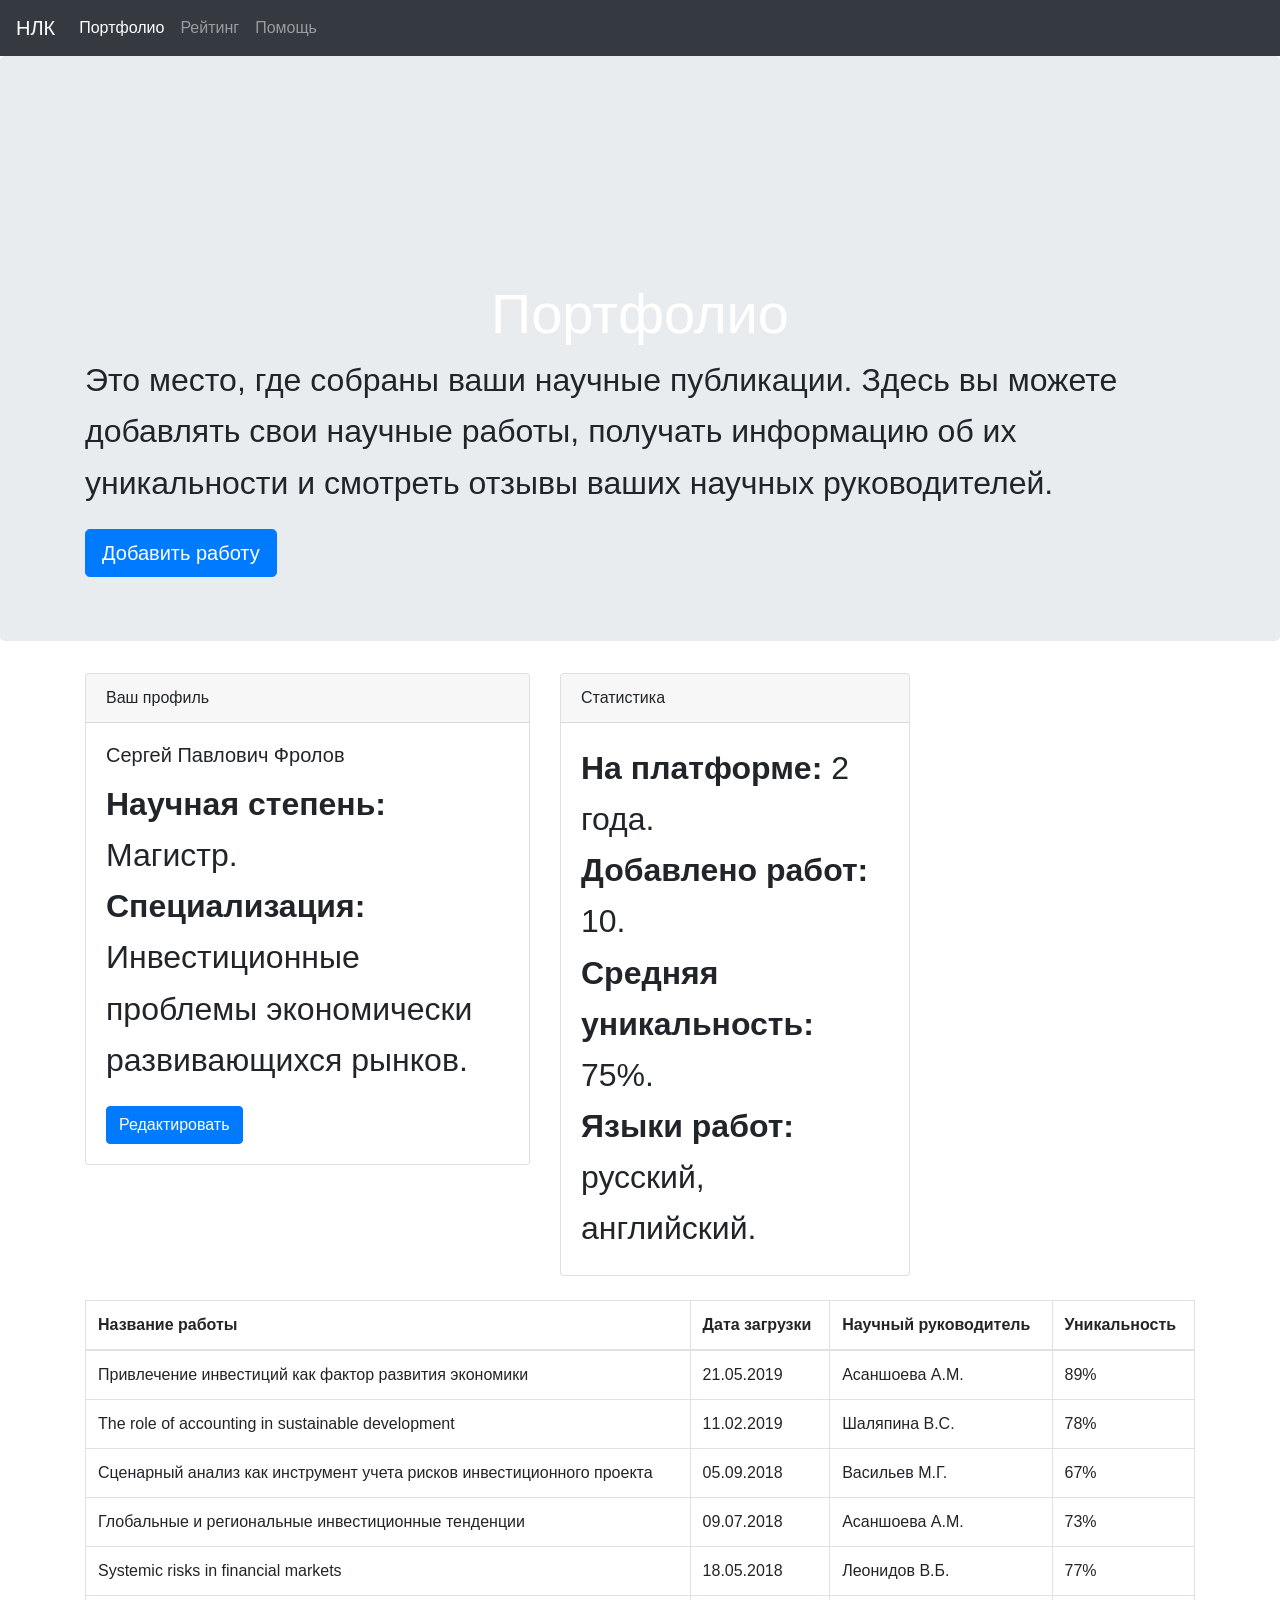
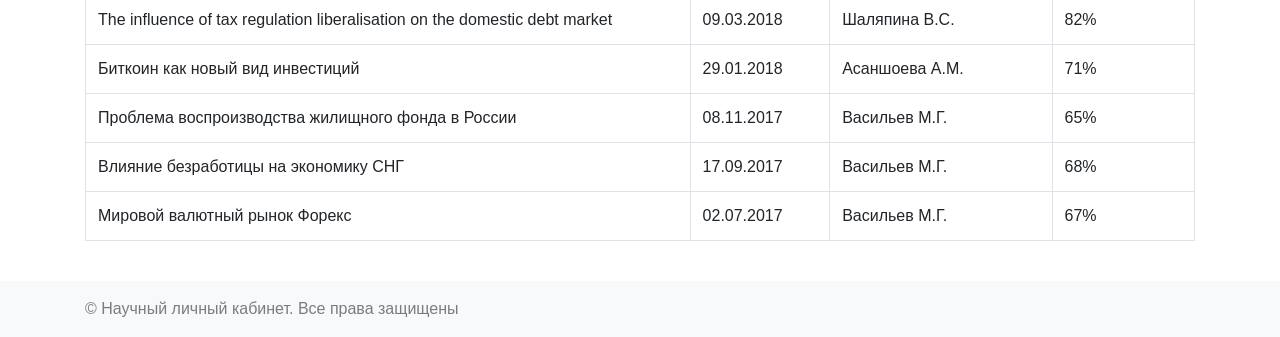
<file: bootstrap-1.html>
<!doctype html>
<html lang="ru">
  <head>
    <!-- Required meta tags -->
    <meta charset="utf-8" />
    <meta
      name="viewport"
      content="width=device-width, initial-scale=1, shrink-to-fit=no"
    />

    <!-- Bootstrap CSS -->
    <script
      src="https://code.jquery.com/jquery-3.3.1.slim.min.js"
      integrity="sha384-q8i/X+965DzO0rT7abK41JStQIAqVgRVzpbzo5smXKp4YfRvH+8abtTE1Pi6jizo"
      crossorigin="anonymous"
    ></script>
    <script
      src="https://cdn.jsdelivr.net/npm/popper.js@1.14.6/dist/umd/popper.min.js"
      integrity="sha384-wHAiFfRlMFy6i5SRaxvfOCifBUQy1xHdJ/yoi7FRNXMRBu5WHdZYu1hA6ZOblgut"
      crossorigin="anonymous"
    ></script>

    <link
      rel="stylesheet"
      href="https://cdn.jsdelivr.net/npm/bootstrap@4.2.1/dist/css/bootstrap.min.css"
      integrity="sha384-GJzZqFGwb1QTTN6wy59ffF1BuGJpLSa9DkKMp0DgiMDm4iYMj70gZWKYbI706tWS"
      crossorigin="anonymous"
    />
    <script
      src="https://cdn.jsdelivr.net/npm/bootstrap@4.2.1/dist/js/bootstrap.min.js"
      integrity="sha384-B0UglyR+jN6CkvvICOB2joaf5I4l3gm9GU6Hc1og6Ls7i6U/mkkaduKaBhlAXv9k"
      crossorigin="anonymous"
    ></script>

    <link rel="stylesheet" href="style.css" />
    <title>Hello, world!</title>
  </head>

  <body>
    <nav class="navbar navbar-expand-lg navbar-dark bg-dark">
      <a class="navbar-brand" href="#">НЛК</a>
      <button
        class="navbar-toggler"
        type="button"
        data-toggle="collapse"
        data-target="#navbarNavAltMarkup"
        aria-controls="navbarNavAltMarkup"
        aria-expanded="false"
        aria-label="Toggle navigation"
      >
        <span class="navbar-toggler-icon"></span>
      </button>
      <div class="collapse navbar-collapse" id="navbarNavAltMarkup">
        <div class="navbar-nav">
          <a class="nav-item nav-link active" href="#"
            >Портфолио <span class="sr-only">(current)</span></a
          >
          <a class="nav-item nav-link" href="#">Рейтинг</a>
          <a class="nav-item nav-link" href="#">Помощь</a>
        </div>
      </div>
    </nav>

    <div class="jumbotron">
      <div class="container">
        <h1 class="display-4">Портфолио</h1>
        <p>
          Это место, где собраны ваши научные публикации. Здесь вы можете
          добавлять свои научные работы, получать информацию об их уникальности
          и смотреть отзывы ваших научных руководителей.
        </p>
        <a class="btn btn-primary btn-lg" href="#" role="button"
          >Добавить работу</a
        >
      </div>
    </div>

    <div class="container">
      <div class="row gy-4">
        <div class="col-12 col-md-5 col-lg-5 mb-4 mb-md-4">
          <div class="card">
            <div class="card-header">Ваш профиль</div>
            <div class="card-body">
              <h5 class="card-title">Сергей Павлович Фролов</h5>
              <p class="card-text">
                <b>Научная степень:</b> Магистр.<br /><b>Специализация:</b>
                Инвестиционные проблемы экономически развивающихся рынков.
              </p>
              <a href="#" class="btn btn-primary">Редактировать</a>
            </div>
          </div>
        </div>
        <div class="col-12 col-md-5 col-lg-4 mb-4 mb-md-4">
          <div class="card">
            <div class="card-header">Статистика</div>
            <div class="card-body">
              <p class="card-text">
                <b>На платформе:</b> 2 года.<br />
                <b>Добавлено работ:</b> 10.<br />
                <b>Средняя уникальность:</b> 75%.<br />
                <b>Языки работ:</b> русский, английский.
              </p>
            </div>
          </div>
        </div>
      </div>
    </div>

    <div class="container">
      <div class="table-responsive mb-4">
        <table class="table table-bordered">
          <thead>
            <tr>
              <th scope="col">Название работы</th>
              <th scope="col">Дата загрузки</th>
              <th scope="col">Научный руководитель</th>
              <th scope="col">Уникальность</th>
            </tr>
          </thead>
          <tbody>
            <tr>
              <td>Привлечение инвестиций как фактор развития экономики</td>
              <td>21.05.2019</td>
              <td>Асаншоева А.М.</td>
              <td>89%</td>
            </tr>
            <tr>
              <td>The role of accounting in sustainable development</td>
              <td>11.02.2019</td>
              <td>Шаляпина В.С.</td>
              <td>78%</td>
            </tr>
            <tr>
              <td>
                Сценарный анализ как инструмент учета рисков инвестиционного
                проекта
              </td>
              <td>05.09.2018</td>
              <td>Васильев М.Г.</td>
              <td>67%</td>
            </tr>
            <tr>
              <td>Глобальные и региональные инвестиционные тенденции</td>
              <td>09.07.2018</td>
              <td>Асаншоева А.М.</td>
              <td>73%</td>
            </tr>
            <tr>
              <td>Systemic risks in financial markets</td>
              <td>18.05.2018</td>
              <td>Леонидов В.Б.</td>
              <td>77%</td>
            </tr>
            <tr>
              <td>
                The influence of tax regulation liberalisation on the domestic
                debt market
              </td>
              <td>09.03.2018</td>
              <td>Шаляпина В.С.</td>
              <td>82%</td>
            </tr>
            <tr>
              <td>Биткоин как новый вид инвестиций</td>
              <td>29.01.2018</td>
              <td>Асаншоева А.М.</td>
              <td>71%</td>
            </tr>
            <tr>
              <td>Проблема воспроизводства жилищного фонда в России</td>
              <td>08.11.2017</td>
              <td>Васильев М.Г.</td>
              <td>65%</td>
            </tr>
            <tr>
              <td>Влияние безработицы на экономику СНГ</td>
              <td>17.09.2017</td>
              <td>Васильев М.Г.</td>
              <td>68%</td>
            </tr>
            <tr>
              <td>Мировой валютный рынок Форекс</td>
              <td>02.07.2017</td>
              <td>Васильев М.Г.</td>
              <td>67%</td>
            </tr>
          </tbody>
        </table>
      </div>
    </div>

    <nav class="navbar navbar-light bg-light">
      <div class="container">
        <span class="navbar-text"
          >© Научный личный кабинет. Все права защищены</span
        >
      </div>
    </nav>
  </body>
</html>
</file>
<file: style.css>
* {
  margin: 0;
  padding: 0;
}
body {
  font-family: 'Roboto', sans-serif;
  margin: 0;
  padding: 0;
  line-height: 1.5;
}
p {
  font-size: 32px;
  margin-bottom: 20px; /* Настраивай это значение под макет */
  line-height: 1.6;    /* А это решит проблему с межстрочным расстоянием */
}
header {
  background-color: #007765;
  
}
.header_menu {
  width: 1110px;
  margin: 0 auto;
  padding: 20px 0;
}
header nav {
  float: right;
  font-size: 24px;
  display: inline-block;
  color: white;
  display: inline-block;
}
header nav a {
  color: white;
  font-weight: 400;
}
header span {
  margin: 0 5px;
}
.pipernet {
  background-image: url(pipernet_img.webp);
  height: 404px;
}
h1 {
  font-size: 72px;
  font-weight: 500;
  color: white;
  text-align: center;
  padding-top: 160px;
}
.problem {
  background-color: #EEEEEE;
}

h2 {
  font-size: 68px;
  font-weight: 500;
  color: #007765;
  text-align: center;
  padding: 48px 0 0 0;
}
.problem_text {
  width: 1110px;
  color: #000000;
  margin: 0 auto;
  padding: 0 0 90px 0;
}
.phrase {
  background-image: url(img_phrase.webp);
}
.phrase p {
  width: 893px;
  color: white;
  margin: 0 auto;
  padding: 128px 0;
  font-style: italic;
  font-size: 48px;
  text-align: center;
  line-height: 1.2;
}
figure {
  width: 1110px;
  margin: 0 auto;
  font-size: 32px;
}
figure img {
  float: left;
  margin: 10px 20px 20px 0;
}
.piedpepercoin_text {
  width: 1110px;
  margin: 0 auto;
  padding: 0 0 90px 0;
}
.team {
  background-color: #EEEEEE;
}
.team_users {
  width: 1110px;
  margin: 0 auto;
  text-align: center;
}
.team .name {
  font-size: 24px;
  font-weight: 700;
  color: #007765;
}
.team .job_title {
  font-size: 18px;
  font-weight: 400;
  font-style: italic;
  color: #000000;
}
.team_user_rh {
  width: 33%;
  display: inline-block;
}
.team_user_dc {
  width: 33%;
  display: inline-block;
}
.team_user_bg {
  width: 33%;
  display: inline-block;
}
.team_user_jd {
  width: 33%;
  display: inline-block;
}
.team_user_mh {
  width: 33%;
  display: inline-block;
}
.team_user_nb {
  width: 33%;
  display: inline-block;
}
.team_users_line_1 {
  padding: 60px 0 0 0;
}
.team_users_line_2 {
  padding: 80px 0 90px 0;
}
footer {
  background-color: #333333;
}
footer p {
  width: 500px;
  color: white;
  margin: 0 auto;
  padding: 48px 0 64px 0;
  font-size: 18px;
  text-align: center;
}
</file>
